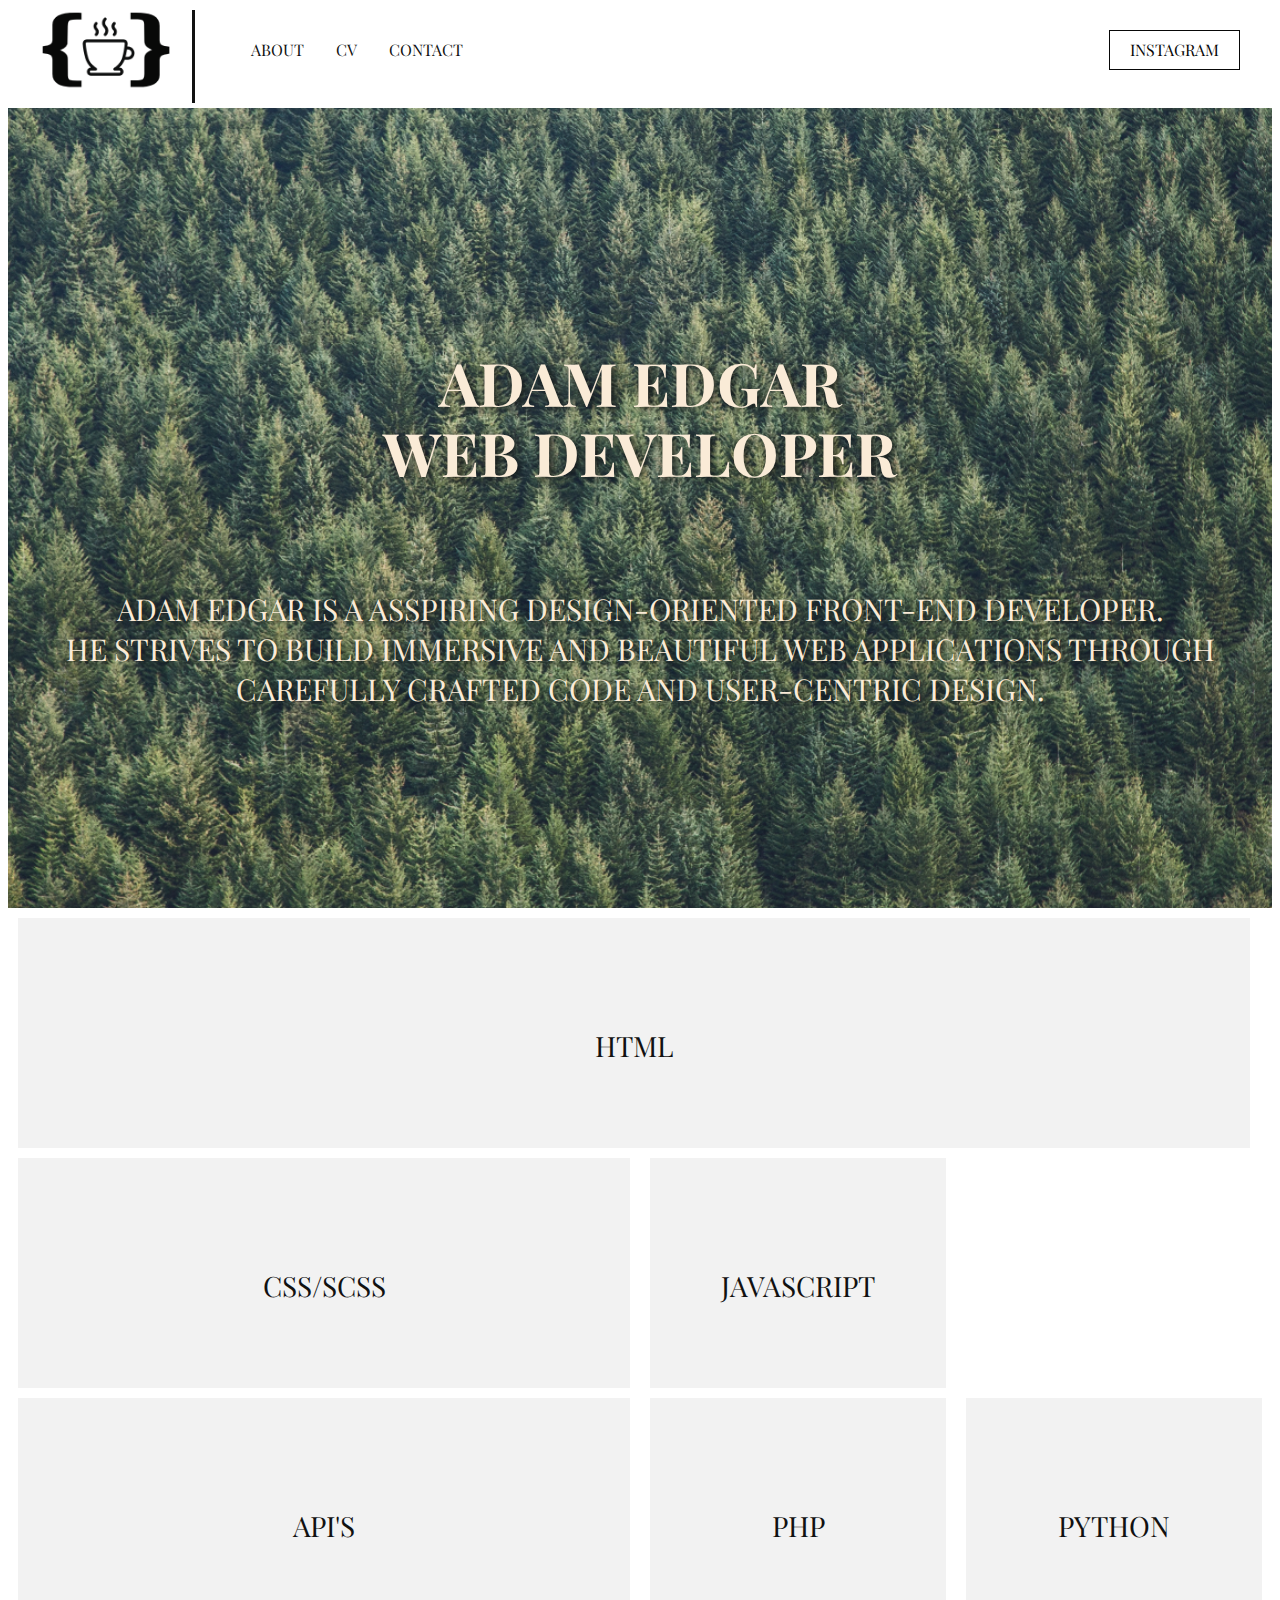
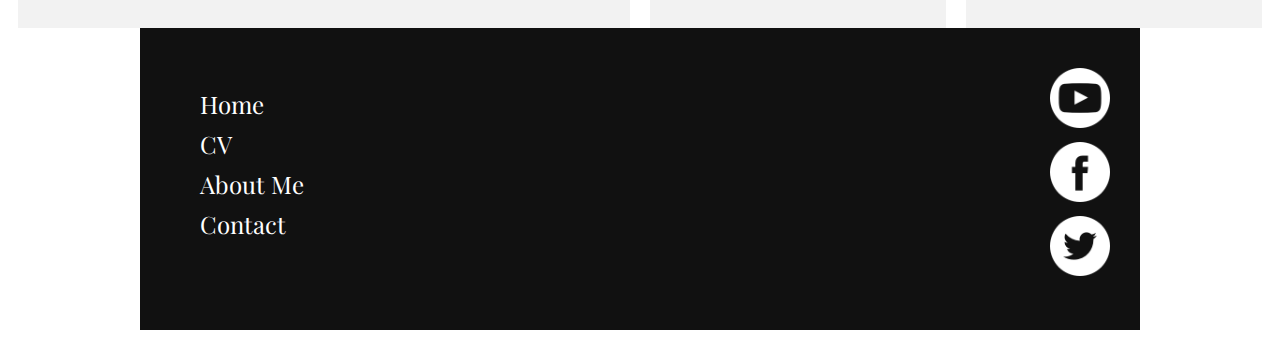
<file: index.html>
<!DOCTYPE html>
<html lang="en">

<head>
    <meta charset="UTF-8">
    <meta http-equiv="X-UA-Compatible" content="IE=edge">
    <meta name="viewport" content="width=device-width, initial-scale=1.0">
    <link href="https://fonts.googleapis.com/css2?family=Playfair+Display:wght@500&display=swap" rel="stylesheet">
    <link rel="stylesheet" type="text/css" href="index.css">
    <title>Adam Edgar</title>
</head>

<body>
    <!--Header START-->
    <!--Header logo-->
    <header>
        <a href="index.html" class="logo-header">
            <img src="images/ae-logo.png" alt="Add logo">
        </a>
        <nav>
            <ul>
                <li><a href="about.html">About</a></li>
                <li><a href="cv.html" target="_blank">CV</a></li>
                <li><a href="contact.html">CONTACT</a></li>
            </ul>
        </nav>
        <a href="#Instagram" class="header-button">Instagram</a>
    </header>
    <!--Header End-->
    <!-- Main Start -->
    <main>
        <section class="banner-index">
            <div class="virtcal-center">
                <h3>ADAM EDGAR <br>WEB DEVELOPER</h3>
                <br>
                <h1>Adam Edgar is a asspiring design-oriented front-end developer. <br>He strives to build immersive and
                    beautiful web applications through carefully crafted code and user-centric design.</h1>
            </div>
        </section>
        <div>
            <!--The links/boxes bellow the banner START-->
            <section class="cards">
                <div class="index-boxlink-sqaure">
                    <h3>HTML</h3>
                </div>
                <div class="index-boxlink-rectangle">
                    <h3>CSS/SCSS</h3>
                </div>
                <div class="index-boxlink-square">
                    <h3>JavaScript</h3>
                </div>
                <div class="index-boxlink-rectangle">
                    <h3>API's</h3>
                </div>
                <div class="index-boxlink-square">
                    <h3>PHP</h3>
                </div>
                <div class="index-boxlink-square">
                    <h3>PYTHON</h3>
                </div>
                <!--The links/boxes bellow the banner END-->
            </section>
            <!--First wrapper END-->
        </div>
        <!--The main content END-->
    </main>

    <!-- Start Of Footer -->
    <div class="wrapper">
        <footer>
            <!--Main footer-->
            <ul class="footer-links-main">
                <li><a href="index.html">Home</a></li>
                <li><a href="cv.html" target="_blank">CV</a></li>
                <li><a href="abut.html">About Me</a></li>
                <li><a href="contact.html">Contact</a></li>
            </ul>
            <div class="footer-sm">
                <a href="#">
                    <img src="images/youtube-symbol.png" alt="Youtube logo">
                </a>
                <a href="#">
                    <img src="images/facebook-logo-button.png" alt="Facebook logo">
                </a>
                <a href="#">
                    <img src="images/twitter-logo-button.png" alt="twitter logo">
                </a>
        </footer>
    </div>
</body>

</html>
</file>
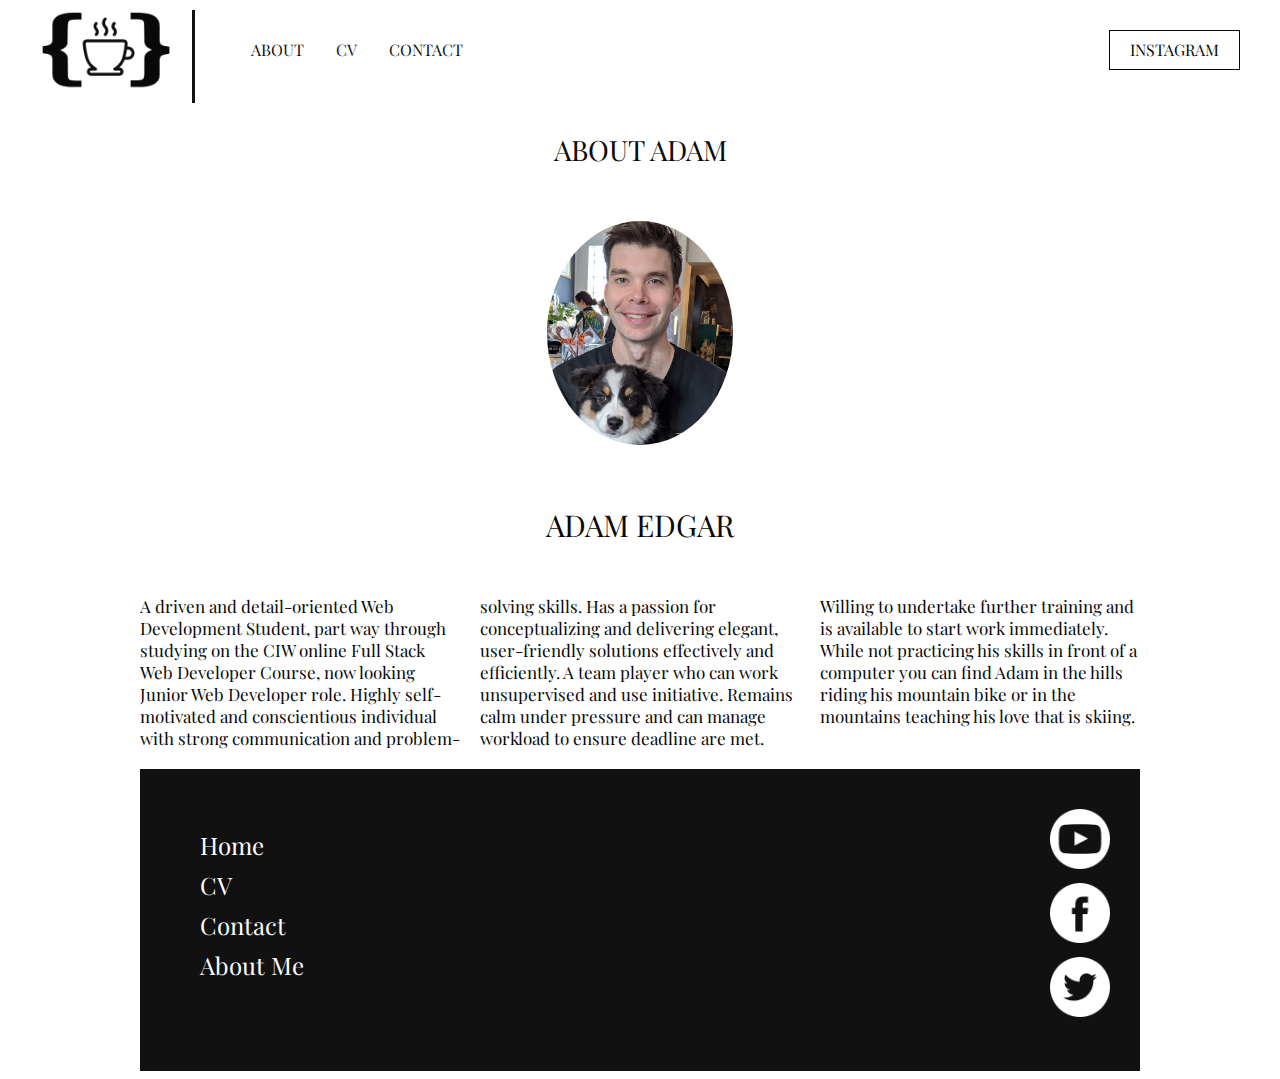
<file: about.html>
<!DOCTYPE html>
<html lang="en">

<head>
    <meta charset="UTF-8">
    <meta http-equiv="X-UA-Compatible" content="IE=edge">
    <meta name="viewport" content="width=device-width, initial-scale=1.0">
    <link href="https://fonts.googleapis.com/css2?family=Playfair+Display:wght@500&display=swap" rel="stylesheet">
    <link rel="stylesheet" type="text/css" href="index.css">
    <title>About Adam</title>
</head>

<body>
    <!--Header START-->
    <!--Header logo-->
    <header>
        <a href="index.html" class="logo-header">
            <img src="images/ae-logo.png" alt="Add logo">
        </a>
        <nav>
            <ul>
                <li><a href="#About page">About</a></li>
                <li><a href="cv.html" target="_blank">CV</a></li>
                <li><a href="contact.html">CONTACT</a></li>
            </ul>
        </nav>
        <a href="#Instagram" class="header-button">Instagram</a>
    </header>

    <main>
        <section class="aboutme">
            <div class="wrapper">
                <h2>About Adam</h2>
                <img src="images/profile-pic.png" alt="Pic of Add">
                <article>
                    <h3>Adam Edgar</h3>
                    <p>A driven and detail-oriented Web Development Student, part way through studying on the CIW online Full Stack Web Developer Course, now looking Junior Web Developer role. Highly self-motivated and conscientious individual with strong communication and problem-solving skills.  Has a passion for conceptualizing and delivering elegant, user-friendly solutions effectively and efficiently.  A team player who can work unsupervised and use initiative.  Remains calm under pressure and can manage workload to ensure deadline are met.  Willing to undertake further training and is available to start work immediately.
                    While not practicing his skills in front of a computer you can find Adam in the hills riding his mountain bike or in the mountains teaching his love that is skiing. 
                    </p>
                </article>

            </div>
        </section>
    </main>

    <div class="wrapper">
        <footer>
            <!--Main footer-->
            <ul class="footer-links-main">
                <li><a href="index.html">Home</a></li>
                <li><a href="cv.html" target="_blank">CV</a></li>
                <li><a href="contact.html">Contact</a></li>
                <li><a href="#Aboutme">About Me</a></li>
                <li><a href="#Contact"></a></li>
            </ul>
            <ul class="second-footer-list">
                <li>
                </li>
            </ul>
            <div class="footer-sm">
                <a href="#">
                    <img src="images/youtube-symbol.png" alt="Youtube logo">
                </a>
                <a href="#">
                    <img src="images/facebook-logo-button.png" alt="Facebook logo">
                </a>
                <a href="#">
                    <img src="images/twitter-logo-button.png" alt="twitter logo">
                </a>
        </footer>
    </div>
</file>
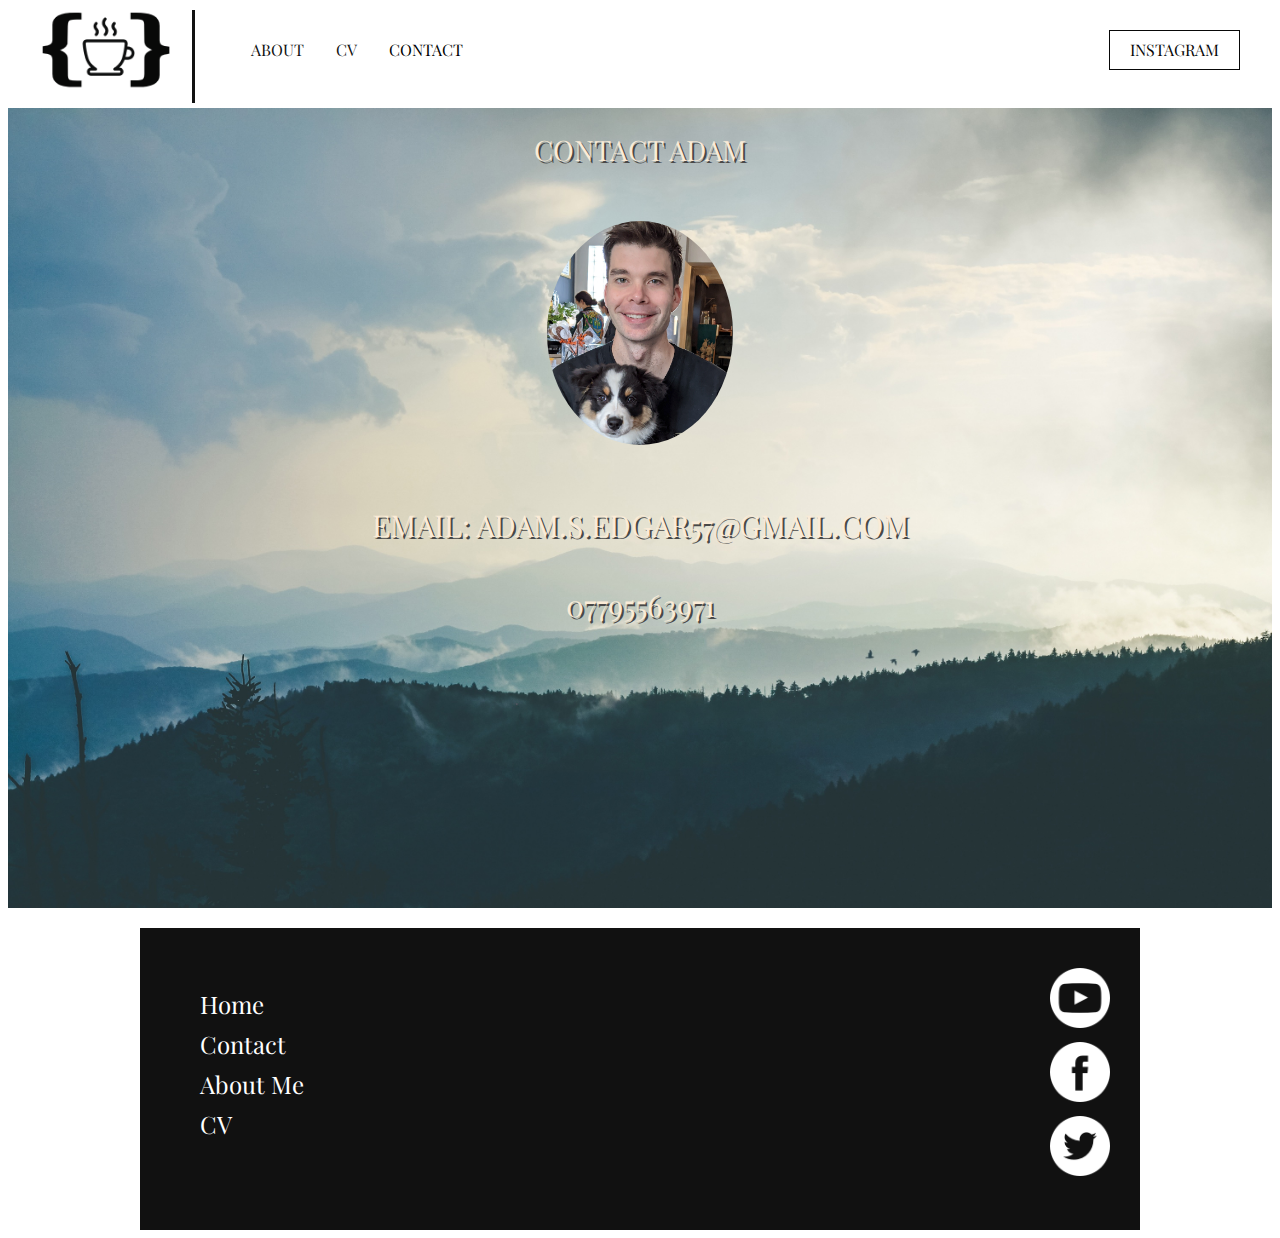
<file: contact.html>
<!DOCTYPE html>
<html lang="en">

<head>
    <meta charset="UTF-8">
    <meta http-equiv="X-UA-Compatible" content="IE=edge">
    <meta name="viewport" content="width=device-width, initial-scale=1.0">
    <link href="https://fonts.googleapis.com/css2?family=Playfair+Display:wght@500&display=swap" rel="stylesheet">
    <link rel="stylesheet" type="text/css" href="index.css">
    <title>Contact Adam</title>
</head>

<body>
    <!--Header START-->
    <!--Header logo-->
    <header>
        <a href="index.html" class="logo-header">
            <img src="images/ae-logo.png" alt="Add logo">
        </a>
        <nav>
            <ul>
                <li><a href="about.html">About</a></li>
                <li><a href="cv.html" target="_blank">CV</a></li>
                <li><a href="contact.html"></a>CONTACT</li>
            </ul>
        </nav>
        <a href="#Instagram" class="header-button">Instagram</a>
    </header>

    <main>
        <section class="contact-page">
            <div class="wrapper">
                <h2>Contact Adam</h2>
                <img src="images/profile-pic.png" alt="Pic of Add">
                <article>
                    <h3><a href="mailto:adam.s.edgar57@gmail.com"> 
                        Email: adam.s.edgar57@gmail.com</a></h3>
                    <h3>07795563971</h3>
                </article>

            </div>
        </section>
    </main>

    <div class="wrapper">
        <footer>
            <!--Main footer-->
            <ul class="footer-links-main">
                <li><a href="index.html">Home</a></li>
                <li><a href="contact.html">Contact</a></li>
                <li><a href="about.html">About Me</a></li>
                <li><a href="cv.html" target="_blank">CV</a></li>
            </ul>
            <ul class="second-footer-list">
                <li>
                </li>
            </ul>
            <div class="footer-sm">
                <a href="#">
                    <img src="images/youtube-symbol.png" alt="Youtube logo">
                </a>
                <a href="#">
                    <img src="images/facebook-logo-button.png" alt="Facebook logo">
                </a>
                <a href="#">
                    <img src="images/twitter-logo-button.png" alt="twitter logo">
                </a>
        </footer>
    </div>
</file>
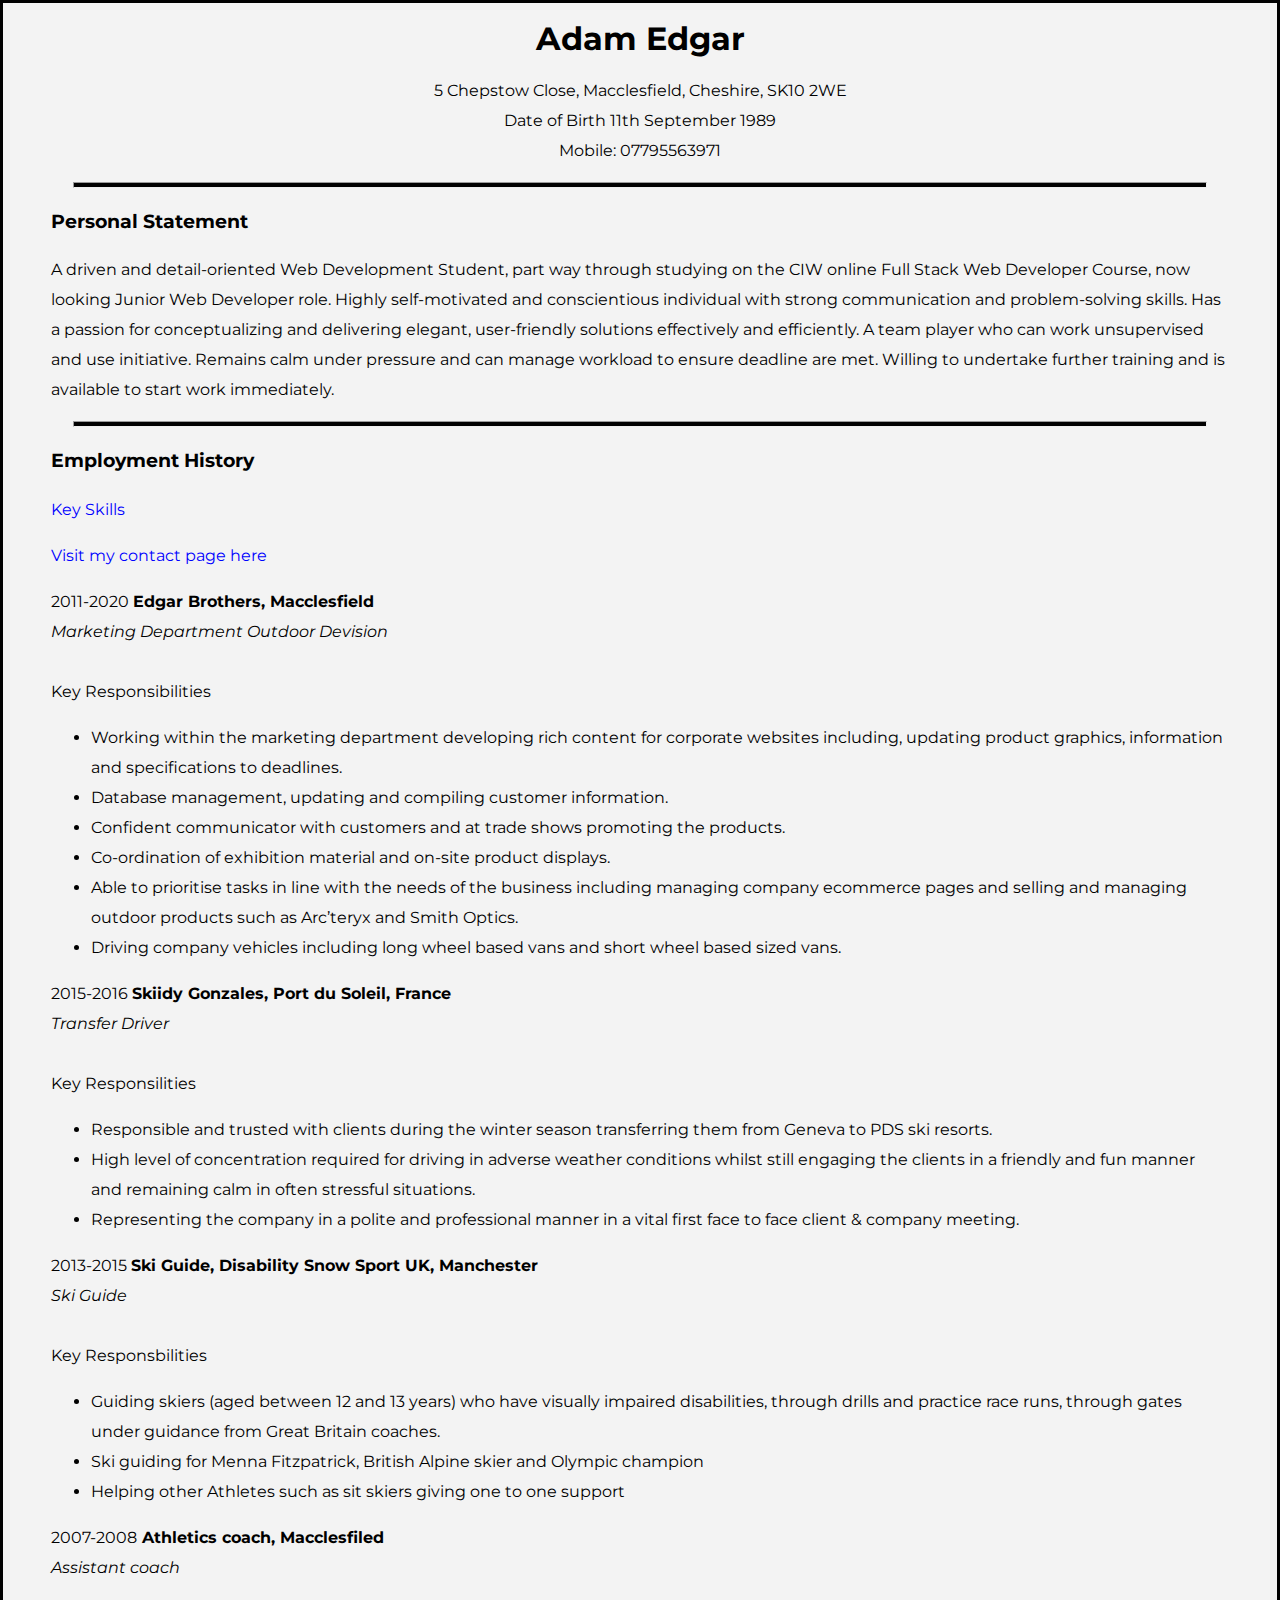
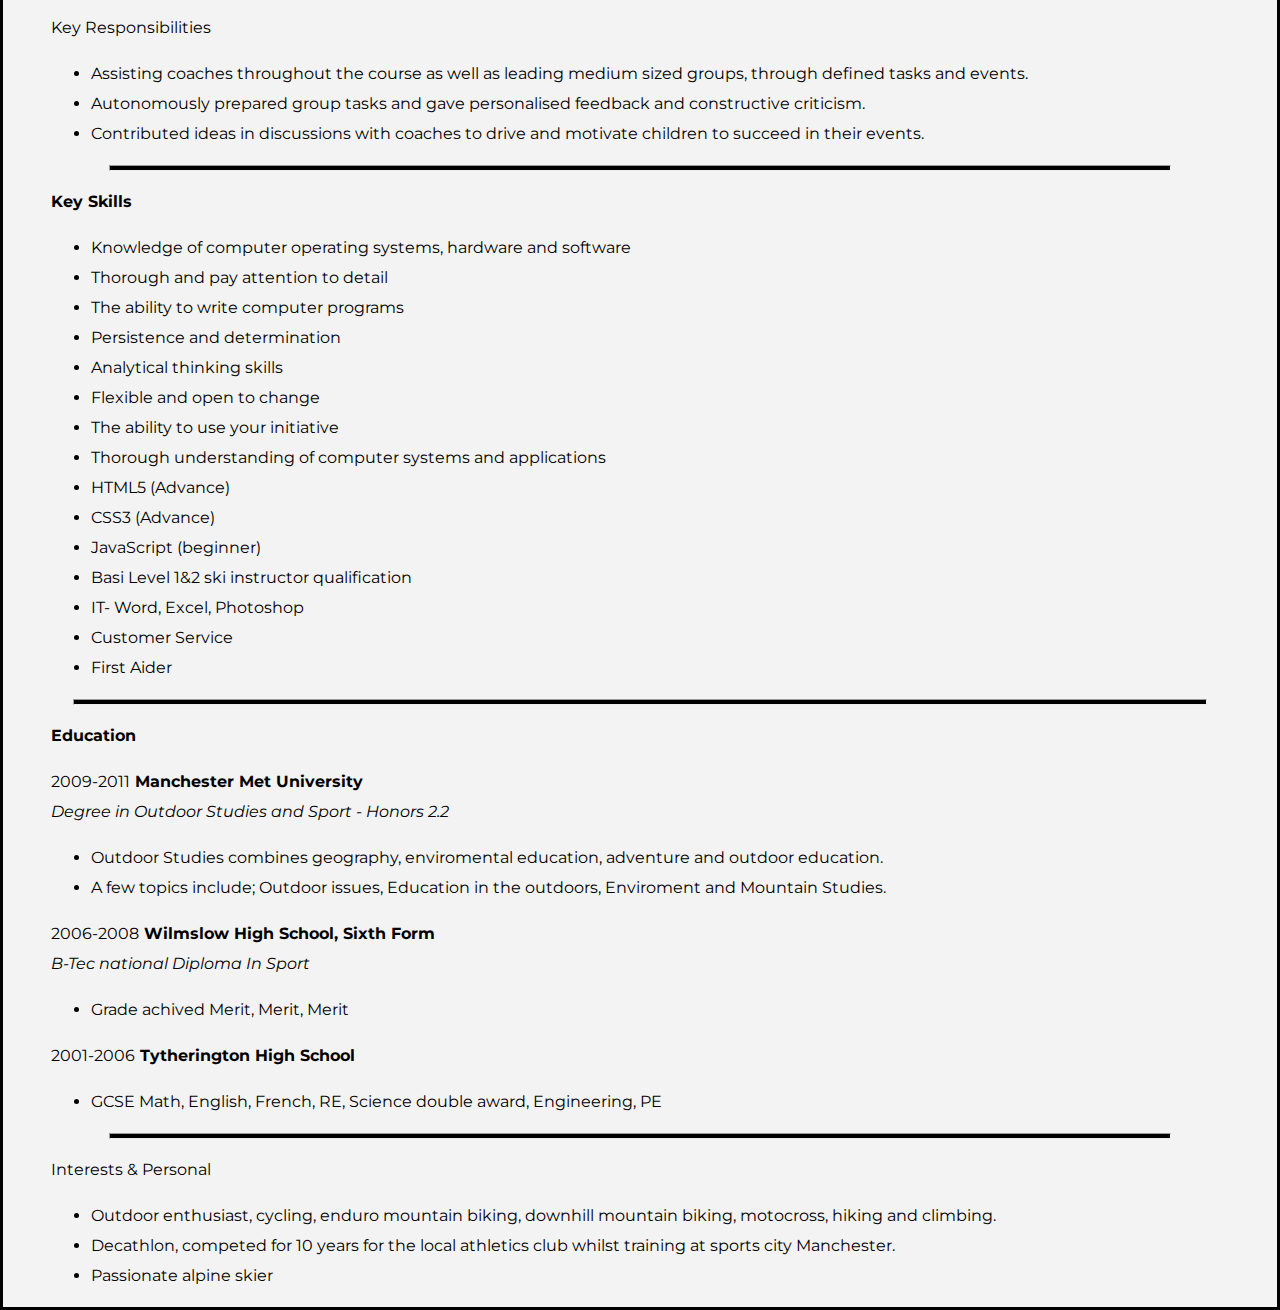
<file: cv.html>
<!DOCTYPE html>

<html>
<meta charset="utf-8">
<link href="https://fonts.googleapis.com/css2?family=Montserrat&display=swap" rel="stylesheet">
<link rel="stylesheet" type="text/css" href="/cv.css">



<head>
	<title>Adam Edgar's CV</title>
</head>

<body>
	
	    <h1 style="text-align: center;">Adam Edgar</h1>
		<p style="text-align: center;"> 5 Chepstow Close, Macclesfield, Cheshire, SK10 2WE<br>
		Date of Birth 11th September 1989<br>
		Mobile: 07795563971
	</p>
<hr>
<h3><blockquote>Personal Statement</blockquote></h3>

<div class="index-statement">
	<p>
	<blockquote>A driven and detail-oriented Web Development Student, part way through studying on the CIW online Full Stack Web Developer Course, now looking Junior Web Developer role. Highly self-motivated and conscientious individual with strong communication and problem-solving skills.  Has a passion for conceptualizing and delivering elegant, user-friendly solutions effectively and efficiently.  A team player who can work unsupervised and use initiative.  Remains calm under pressure and can manage workload to ensure deadline are met.  Willing to undertake further training and is available to start work immediately. 
	</blockquote>
	</p>
</div>

<hr>
<h3><blockquote>Employment History</blockquote></h3>
<blockquote><a href="#index-keyskills">Key Skills</a></blockquote>
<blockquote><a href="contact.html">Visit my contact page here</a></blockquote>

<p><blockquote>2011-2020 <strong>Edgar Brothers, Macclesfield</strong>
<br><em>Marketing Department Outdoor Devision</em>
<br>
<br>

Key Responsibilities

<ul>
	<li>Working within the marketing department developing rich content for corporate websites including,
	updating product graphics, information and specifications to deadlines. </li>
	<li>Database management, updating and compiling customer information.</li>
	<li>Confident communicator with customers and at trade shows promoting the products.</li>
	<li>Co-ordination of exhibition material and on-site product displays.</li>
	<li>Able to prioritise tasks in line with the needs of the business including managing company ecommerce pages and selling and managing outdoor products such as Arc’teryx and Smith Optics.</li>
	<li>Driving company vehicles including long wheel based vans and short wheel based sized vans.</li>
</ul>
</blockquote></p>

<p><blockquote>2015-2016 <strong>Skiidy Gonzales, Port du Soleil, France</strong>
<br><em>Transfer Driver</em>
<br>
<br>

Key Responsilities

<ul>
	<li>Responsible and trusted with clients during the winter season transferring them from Geneva to PDS ski resorts.</li>
	<li>High level of concentration required for driving in adverse weather conditions whilst still engaging the clients in a friendly and fun manner and remaining calm in often stressful situations.</li>
	<li>Representing the company in a polite and professional manner in a vital first face to face client &amp; company meeting.</li>
</ul>
</blockquote>

<p><blockquote>2013-2015 <strong>Ski Guide, Disability Snow Sport UK, Manchester</strong>
<br><em>Ski Guide</em>
<br>
<br>

Key Responsbilities

<ul>
	<li>Guiding skiers (aged between 12 and 13 years) who have visually impaired disabilities, through drills and practice race runs, through gates under guidance from Great Britain coaches.</li>
	<li>Ski guiding for Menna Fitzpatrick, British Alpine skier and Olympic champion</li>
	<li>Helping other Athletes such as sit skiers giving one to one support</li>
</ul>
</blockquote>

<blockquote>2007-2008<strong> Athletics coach, Macclesfiled</strong>
<br>
<em>Assistant coach</em>
<br>
<br>


Key Responsibilities

<ul>
	<li>Assisting coaches throughout the course as well as leading medium sized groups, through defined tasks and events.</li>
	<li>Autonomously prepared group tasks and gave personalised feedback and constructive criticism.</li>
	<li>Contributed ideas in discussions with coaches to drive and motivate children to succeed in their events.</li>
</ul>

<hr>

<div id="index-keyskills">
<p><strong>Key Skills</strong></p>
</div>

<ul>
    <li>Knowledge of computer operating systems, hardware and software</li>
    <li>Thorough and pay attention to detail</li>
    <li>The ability to write computer programs</li>
    <li>Persistence and determination</li>
    <li>Analytical thinking skills
    </li>
    <li>Flexible and open to change</li>
    <li>The ability to use your initiative
    </li>
    <li>Thorough understanding of computer systems and applications</li>
    <li>HTML5 (Advance)</li>
    <li>CSS3 (Advance)</li>
    <li>JavaScript (beginner)</li>
	<li>Basi Level 1&amp;2 ski instructor qualification</li>
	<li>IT- Word, Excel, Photoshop</li>
	<li>Customer Service</li>
	<li>First Aider</li>
</ul>
</blockquote>

<hr>

<blockquote><p><strong>Education</strong></p>

2009-2011<strong> Manchester Met University</strong>
<br>
<em>Degree in Outdoor Studies and Sport - Honors 2.2</em>
<ul>
	<li>Outdoor Studies combines geography, enviromental education, adventure and outdoor education.</li>
	<li>A few topics include; Outdoor issues, Education in the outdoors, Enviroment and Mountain Studies.</li>
</ul>

2006-2008<strong> Wilmslow High School, Sixth Form</strong>
<br>
<em>B-Tec national Diploma In Sport</em>
<ul>
	<li>Grade achived Merit, Merit, Merit</li>
</ul>

2001-2006<strong> Tytherington High School</strong>
<br>
<ul>
	<li>GCSE Math, English, French, RE, Science double award, Engineering, PE</li>
</ul>

<hr>
<p>Interests &amp; Personal 

	<ul>
		<li>Outdoor enthusiast, cycling, enduro mountain biking, downhill mountain biking, motocross, hiking and climbing.</li>
		<li>Decathlon, competed for 10 years for the local athletics club whilst training at sports city Manchester.</li>
		<li>Passionate alpine skier</li>
	</ul>








</body>


</html>
</file>
<file: index.css>
* {
    text-decoration: none;
}

html {
    scroll-behavior: smooth;
}

main {
    padding-top: 100px;
}

header {
    position: fixed;
    top: 0;
    right: 0;
    left: 0;
    background-color: #fff;
    width: 100%;
    height: 100px;
}

/* header .logo-header {
    display: block;
    margin: 0 auto;
    padding: 20px 0;
} */

header nav ul {
    margin: 0 auto;
    display: block;
    width: fit-content;
}

header nav ul li {
    display: inline-block;
    float: left;
    list-style: none;
    padding: 0 16px;
}

header nav ul li a {
    font-family: Playfair Display;
    font-size: 16px;
    color: #111;
    text-transform: uppercase;  
}

/* header .header-customers {
    display: none;
} */

body {
    font-family:'Playfair Display', serif;
}

header .logo-header {
    margin: 10px 0;
    text-align: center;
    line-height: 38px;
    padding: 0px 20px 0 40px;
    border-right: 3px solid #111;
    float: left;
}

header .logo-header img {
    height: 5rem;
    width: auto
}

header nav ul {
    margin: 20px 0px 0px 0px;
    float: left;
}

header nav ul li a {
    line-height: 60px;
}

header .header-button {
    display: block;
    font-family: Playfair Display;
    font-size: 16px;
    color: rgb(8, 8, 8);
    text-transform: uppercase;
    line-height: 38px;
    border: 1px solid rgb(8, 8, 8);
    float: right;
    margin-right: 40px;
    margin-top: 30px;
    padding: 0 20px;
}

.banner-index {
    width: 100%;
    height: calc(100vh - 100px);
    background-image: url('images/bg1.jpg');
    background-repeat: no-repeat;
    background-position: center;
    background-size: cover;
    display: table;
}

.virtcal-center {
    display: table-cell;
    vertical-align: middle;
}

.banner-index h3 {
    font-family: "Playfair Display";
    font-size: 60px;
    line-height: 70px;
    color: antiquewhite;
    text-align: center;
    text-shadow: 2px 2px 8px #111;
}

.banner-index h1 {
    font-family: "Playfair Display";
    font-size: 30px;
    font-weight: 100;
    line-height: 40px;
    color: antiquewhite;
    text-align: center;
    text-transform: uppercase;
    text-shadow: 2px 2px 8px #111;
}

/* .footer-sm a img {
    background-color: rgb(0, 0, 0);
} */

/* Main finish */

/* Cards Start */

.cards div {
    margin: 16px 16px 0;
    width: calc(100% - 32px);
    height: 100px;
    background-color: #787878;
}

.cards div h3 {
    font-family: Playfair Display;
    font-size: 28px;
    font-weight: 300;
    line-height: 100px;
    color: #111;
    text-align: center;
    text-transform: uppercase;
}

.wrapper {
    width: 1000px;
    margin: 0 auto;
    }

.cards {
    width: 100%;
    height: 450px;
}

.cards h1 {
    display: block;
    width: 700px;
    margin: 0 auto;
}

.cards div {
    margin: 10px 10px 0;
    height: 230px;
    background-color: #f2f2f2;
    float: left;
}

.cards div {
    overflow: hidden;
 }

 .index-boxlink-square {
    width: calc(25% - 20px) !important;
}

.index-boxlink-rectangle {
    width: calc(50% - 20px) !important;
}

.cards div h3 {
    line-height: 200px;  
 }

/* Cards End */

/* Footer start */

footer {
    width: calc(100-80px);
    padding: 40px 40px;
    margin-top: 20px;
    background-color: #111;
    overflow: hidden;
}

footer ul {
    width: fit-content;
    float: left;
    padding-left: 20px;
}

footer ul li {
    display: block;
    list-style: none;
}

footer ul li a {
    font-family: Playfair Display;
    font-size: 24px;
    color: #fff;
    line-height: 40px;
}

.footer-sm {
    width: 50px;
    float: right;
}

.footer-sm img {
    width: 60px;
    margin-bottom: 10px;
}

/* @media only screen and (min-width: 1000px) {
    .footer-customers.main {
    display: block;
} */

footer ul {
    padding-right: 30px;
}

footer ul li p {
    font-family: Playfair Display;
    font-size: 24px;
    color: #fff;
    line-height: 40px;
    text-transform: uppercase;
}
}

/* Footer end  */

/* About Me Page */

.aboutme {
    width: 100%;
    height: calc(100vh - 100px);
    background-position: center;
    background-size: cover;
    display: table;
}

.aboutme h2 {
    font-family: Playfair Display;
    font-size: 28px;
    font-weight: 300;
    color: rgb(8, 8, 8);
    text-transform: uppercase;
    text-align: center;
}

.aboutme img {
    margin: 0 auto;
    display: block;
    padding: 30px;
    height: 14rem;
    width: auto;
    border-radius: 50%;
    display: block; 
}

.aboutme article h3 {
    font-family: Playfair Display;
    font-size: 30px;
    font-weight: 300;
    color: rgb(8, 8, 8);
    text-transform: uppercase;
    padding-bottom: 10px;
    text-align: center;  
}

.aboutme article p {
    font-family: Playfair Display;
    font-size: 17px;
    font-weight: 300;
    color: rgb(8, 8, 8);
    /* text-transform: uppercase; */
    column-count: 3;
    column-gap: 20px;
    padding-top: 10px
}

/* About Me Page End */

/* Contact Page */

.contact-page {
    width: 100%;
    height: calc(100vh - 100px);
    background-position: center;
    background-size: cover;
    display: table;
    background-image: url(images/aboutbg1.jpg);
}

.contact-page h2 {
    font-family: Playfair Display;
    font-size: 28px;
    font-weight: 300;
    color: antiquewhite;
    text-transform: uppercase;
    text-align: center;
    text-shadow: 2px 2px rgb(73, 72, 72); 
}

.contact-page img {
    margin: 0 auto;
    display: block;
    padding: 30px;
    height: 14rem;
    width: auto;
    border-radius: 50%;
    display: block; 
}

.contact-page article h3 {
    font-family: Playfair Display;
    font-size: 30px;
    font-weight: 300;
    color: antiquewhite;
    text-transform: uppercase;
    padding-bottom: 10px;
    text-align: center;
    text-shadow: 2px 2px rgb(73, 72, 72);  
}

.contact-page article p {
    font-family: Playfair Display;
    font-size: 20px;
    font-weight: 300;
    color: rgb(5, 5, 5);
}

.contact-page a {
    text-decoration: none;
    color: antiquewhite;
}
</file>
<file: cv.css>
hr {
	width: 90%;
	height:4px;
	background: black;
}

body {
	font-family: 'Montserrat', sans-serif;
	background-color: #f3f3f3ff;
	line-height: 30px;
}

html{
    border: solid;
}

.index-statement p {
	color: red;
}

a {
	text-decoration: none;
	color: blue;
	padding-left: 0.em;
    padding-right: 0.5em;
}
</file>
